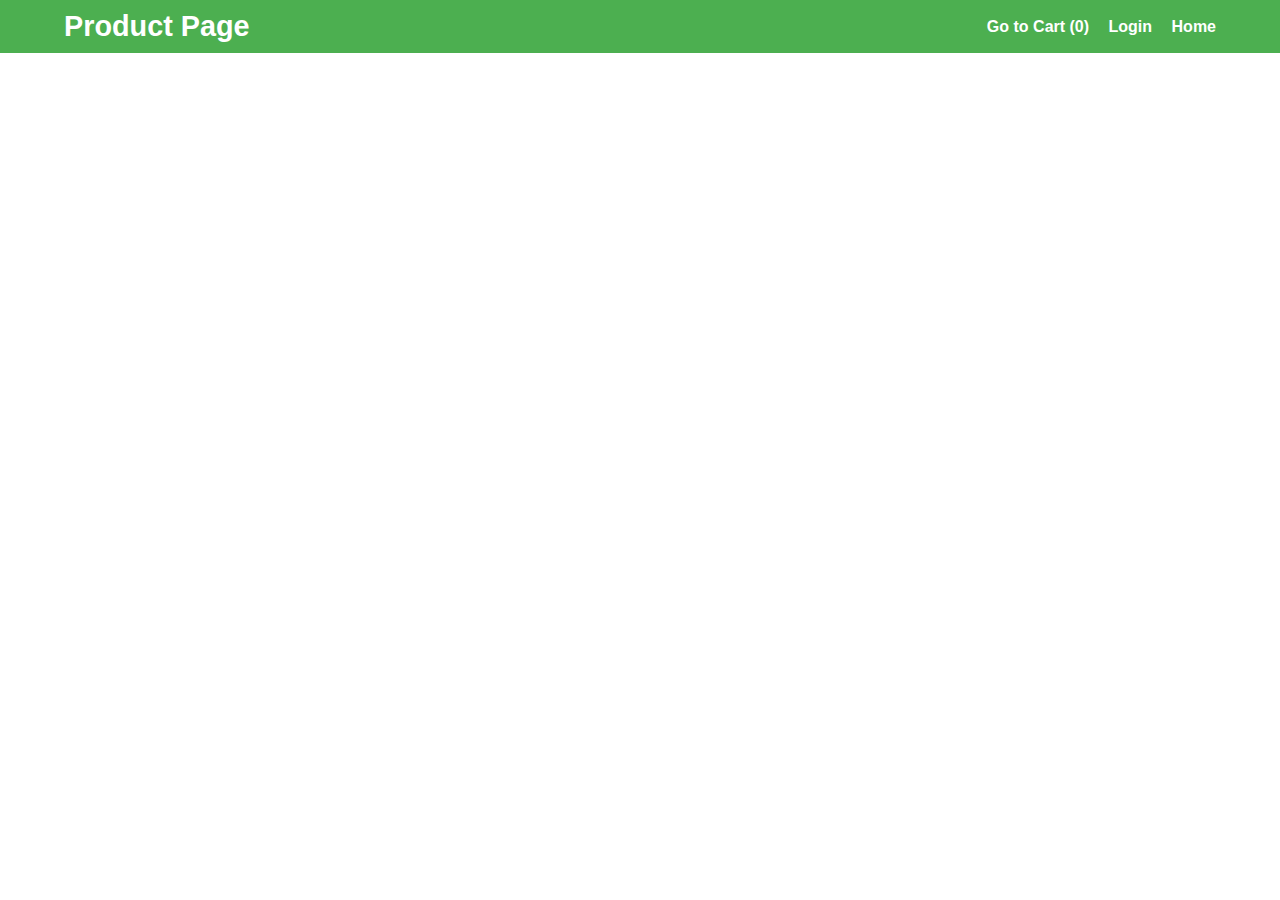
<file: Trendify/index.html>
<!DOCTYPE html>
<html lang="en">
<head>
    <meta charset="UTF-8">
    <meta name="viewport" content="width=device-width, initial-scale=1.0">
    <title>Product Page</title>
  <link rel="stylesheet" href="index.css">
</head>
<body>
    <header>
        <h1>Product Page</h1>
        <nav>
            <a href="cart.html">Go to Cart (<span id="cart-count">0</span>)</a>
            <a href="#" id="auth-link">Login</a>
            <a>Home</a>
    
        </nav>
    </header>
    <div id="product-container"></div>
    <script>
        const API_URL = 'https://dummyjson.com/products';
        const productContainer = document.getElementById('product-container');
        const cartCount = document.getElementById('cart-count');
        let cart = JSON.parse(localStorage.getItem('cart')) || [];
        const authLink = document.getElementById('auth-link');
        let user = JSON.parse(localStorage.getItem('user')) || null;
        
        function updateAuthLink() {
        if (user) {
            authLink.textContent = 'Logout';
            authLink.href = '#';
            authLink.onclick = () => {
                localStorage.removeItem('user');
                alert('Logged out successfully!');
                window.location.reload();
            };
        } else {
            authLink.textContent = 'Login';
            authLink.href = 'login.html';
        }
        
    }
    function updateCartCount() {
        cartCount.textContent = cart.reduce((sum, item) => sum + item.quantity, 0);
    }

    updateAuthLink();
    updateCartCount();
        async function fetchProducts() {
            const response = await fetch(API_URL);
            const data = await response.json();
            displayProducts(data.products);
        }

        function displayProducts(products) {
            productContainer.innerHTML = products.map(product => `
                <div class="product">
                    <img src="${product.thumbnail}" alt="${product.title}">
                    <h3>${product.title}</h3>
                    <p>₹${product.price}</p>
                    <button onclick="addToCart(${product.id}, '${product.title}', ${product.price}, '${product.thumbnail}')">Add to Cart</button>
                </div>
            `).join('');
            updateCartCount();
        }

        function addToCart(id, title, price, image) {
            const item = { id, title, price, image, quantity: 1 };
            const existingItem = cart.find(p => p.id === id);
            if (existingItem) {
                existingItem.quantity++;
            } else {
                cart.push(item);
            }
            localStorage.setItem('cart', JSON.stringify(cart));
            updateCartCount();
        }

        function updateCartCount() {
            cartCount.textContent = cart.reduce((sum, item) => sum + item.quantity, 0);
        }

        fetchProducts();
        
    </script>
</body>
</html>
</file>
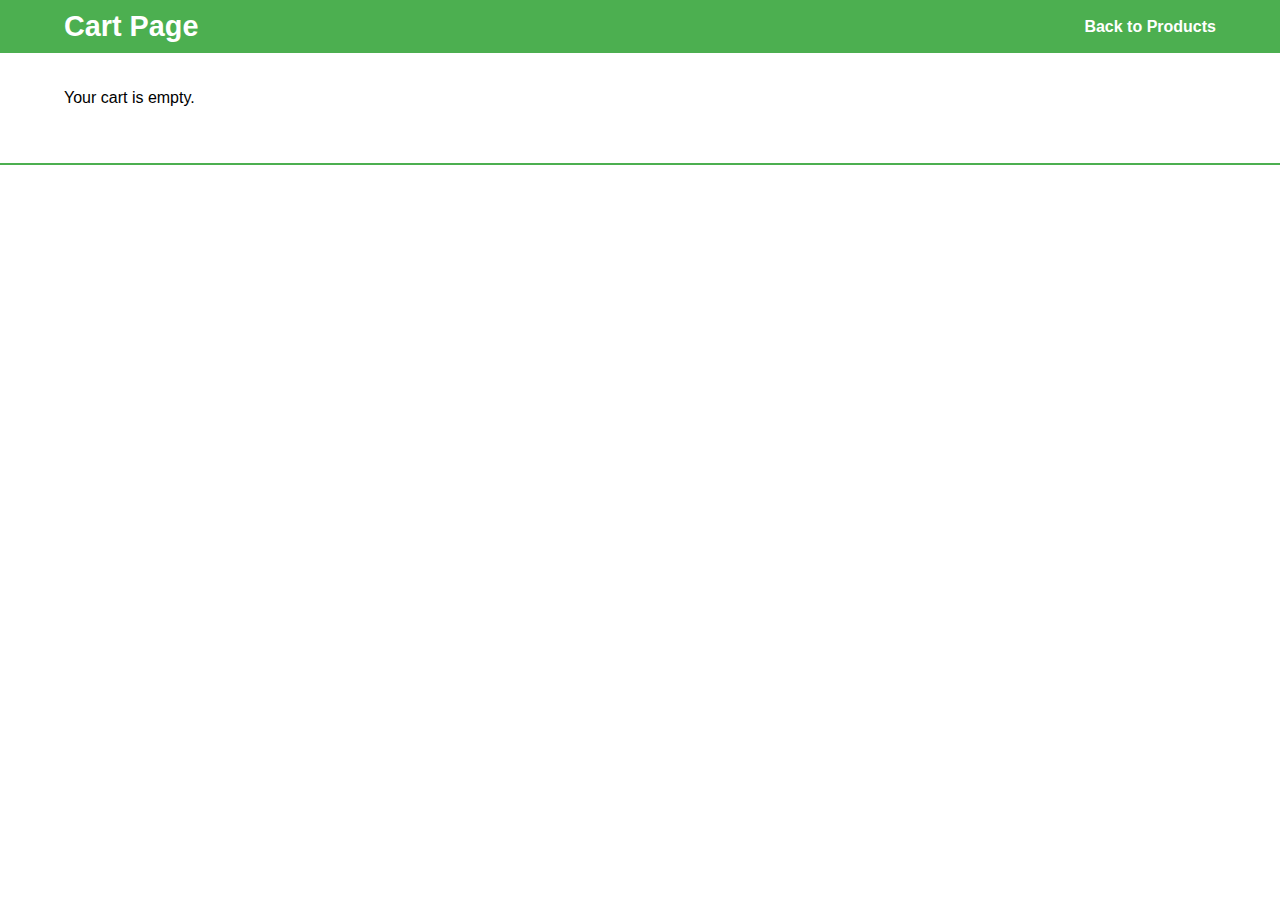
<file: Trendify/cart.html>
<!DOCTYPE html>
<html lang="en">
<head>
    <meta charset="UTF-8">
    <meta name="viewport" content="width=device-width, initial-scale=1.0">
    <title>Cart Page</title>
    <link rel="stylesheet" href="cart.css">
</head>
<body>
    <header>
        <h1>Cart Page</h1>
        <nav>
            <a href="index.html">Back to Products</a>
        </nav>
    </header>
    <div id="cart-container"></div>
    <div id="cart-summary"></div>
    <script>
        const cartContainer = document.getElementById('cart-container');
        const cartSummary = document.getElementById('cart-summary');
        let cart = JSON.parse(localStorage.getItem('cart')) || [];
        console.log(cart);

        let removeFromCart=(productId)=>{
            cart = cart.filter(item => item.id!== productId);
            localStorage.setItem('cart', JSON.stringify(cart));
            displayCart();
        }
        

        function displayCart() {
            if (cart.length === 0) {
                cartContainer.innerHTML = '<p>Your cart is empty.</p>';
                cartSummary.innerHTML = '';
                return;
            }
            let subtotal = 0;
            cartContainer.innerHTML = cart.map(item => {
                const itemTotal = item.price * item.quantity;
                subtotal += itemTotal;
                return `
                    <div class="cart-item">
                        <img src="${item.image}" alt="${item.title}">
                        <h3>${item.title}</h3>
                        <p>₹${item.price} x ${item.quantity} = ₹${itemTotal}</p>
                       
                        <button onclick="removeFromCart(${item.id})">Remove</button>
                        
                    </div>
                `;
            }).join('');

            let deliveryCharge = subtotal > 750 ? 0 : 40;
            let discount = subtotal > 1500 ? subtotal * 0.10 : 0;
            let total = subtotal + deliveryCharge - discount;

            cartSummary.innerHTML = `
                <p>Subtotal: ₹${subtotal.toFixed(2)}</p>
                <p>Delivery Charge: ₹${deliveryCharge}</p>
                <p>Discount: -₹${discount.toFixed(2)}</p>
                <h3>Total: ₹${total.toFixed(2)}</h3>
                <a href="checkout.html">Checkout</a>
                
            `;
        }

        displayCart();
    </script>
</body>
</html>
</file>
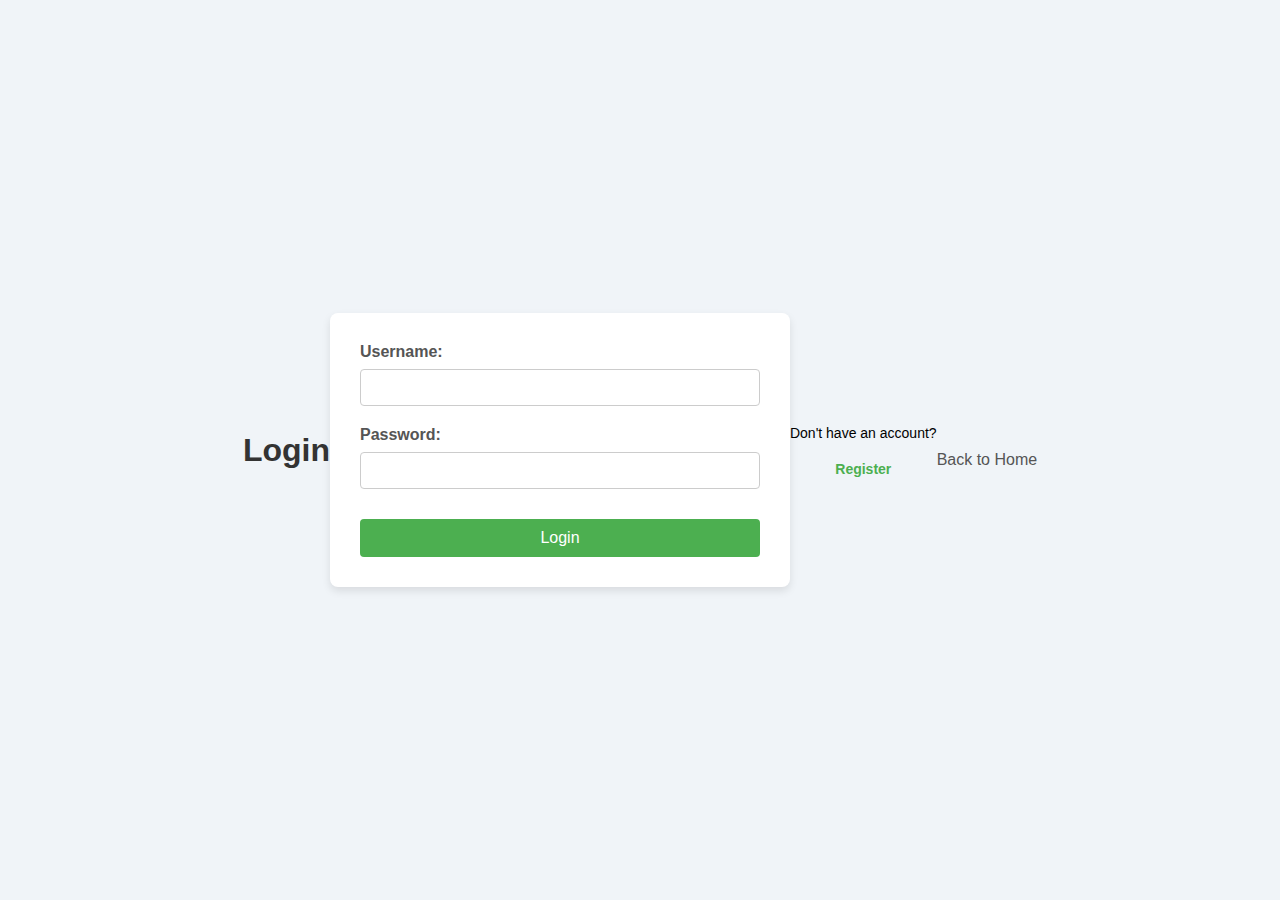
<file: Trendify/login.html>
<!-- login.html -->
<!DOCTYPE html>
<html lang="en">
<head>
    <meta charset="UTF-8">
    <meta name="viewport" content="width=device-width, initial-scale=1.0">
    <title>Login</title>
    <link rel="stylesheet" href="login.css">
</head>
<body>
    <h1>Login</h1>
    <form id="login-form">
        <label for="username">Username:</label>
        <input type="text" id="username" required>
        <br>
        <label for="password">Password:</label>
        <input type="password" id="password" required>
        <br>
        <button type="submit">Login</button>
    </form>
    <p>Don't have an account? <a href="#">Register</a></p>
    <a href="index.html">Back to Home</a>
    <script src="auth.js"></script>
</body>
</html>
</file>
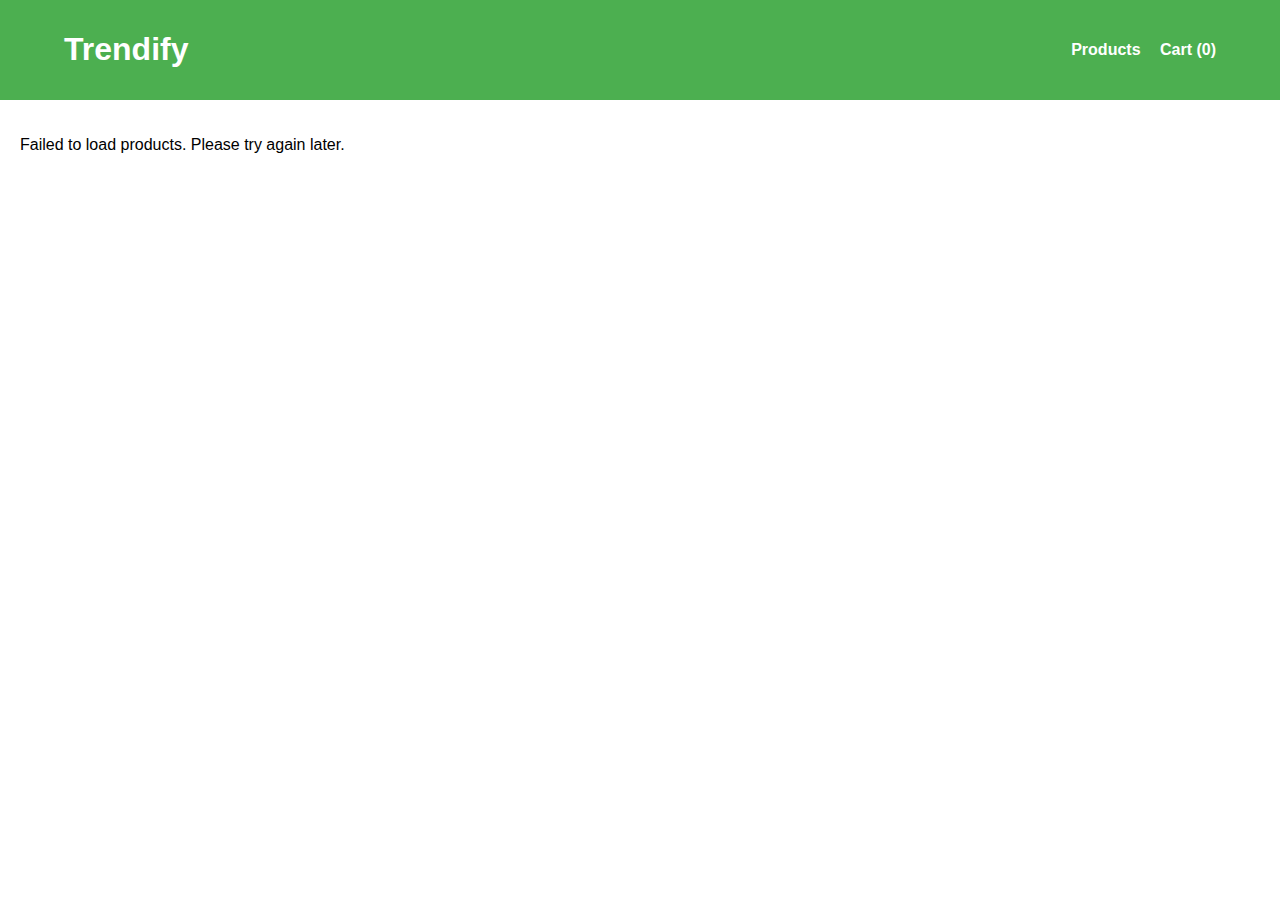
<file: Trendify/prac.html>
<!DOCTYPE html>
<html lang="en">
<head>
    <meta charset="UTF-8">
    <meta name="viewport" content="width=device-width, initial-scale=1.0">
    <title>Trendify E-Commerce</title>
    <style>
        /* General Styles */
        body, html {
            margin: 0;
            padding: 0;
            font-family: Arial, sans-serif;
        }

        header {
            background: #4CAF50;
            color: white;
            padding: 10px 5%;
            display: flex;
            justify-content: space-between;
            align-items: center;
        }

        nav a {
            color: white;
            text-decoration: none;
            margin-left: 15px;
            font-weight: bold;
            cursor: pointer;
        }

        nav a:hover {
            text-decoration: underline;
        }

        /* Product Section */
        .products {
            display: grid;
            grid-template-columns: repeat(auto-fit, minmax(200px, 1fr));
            gap: 20px;
            padding: 20px;
        }

        .product {
            border: 1px solid #ddd;
            border-radius: 10px;
            text-align: center;
            padding: 15px;
            transition: box-shadow 0.3s;
        }

        .product:hover {
            box-shadow: 0 4px 8px rgba(0, 0, 0, 0.2);
        }

        .product img {
            max-width: 100%;
            height: 150px;
            object-fit: cover;
            border-radius: 10px;
        }

        .product button {
            background: #4CAF50;
            color: white;
            border: none;
            padding: 10px 15px;
            border-radius: 5px;
            cursor: pointer;
        }

        /* Cart Section */
        .cart {
            display: none;
            padding: 20px;
        }

        .cart-item {
            display: flex;
            align-items: center;
            border-bottom: 1px solid #ddd;
            padding: 10px 0;
        }

        .cart-item img {
            width: 80px;
            height: 80px;
            object-fit: cover;
            margin-right: 15px;
            border-radius: 10px;
        }

        .cart-item-details {
            flex-grow: 1;
        }

        .cart-item button {
            margin: 0 5px;
            padding: 5px 10px;
            background: #FFC107;
            border: none;
            border-radius: 5px;
            cursor: pointer;
        }

        .summary {
            text-align: right;
            margin-top: 20px;
        }

        .summary p {
            font-weight: bold;
        }
    </style>
</head>
<body>
    <header>
        <h1>Trendify</h1>
        <nav>
            <a href="#" onclick="showSection('products')">Products</a>
            <a href="#" onclick="showSection('cart')">Cart (<span id="cart-count">0</span>)</a>
        </nav>
    </header>

    <!-- Product Section -->
    <div id="products" class="products">
        <!-- Products will be loaded dynamically -->
    </div>

    <!-- Cart Section -->
    <div id="cart" class="cart">
        <h2>Your Cart</h2>
        <div id="cart-items"></div>
        <div class="summary">
            <p id="cart-total"></p>
        </div>
    </div>

    <script>
        // Product Data
        let allProducts = []; // Store products globally
        let cart = {}; // Cart state

        // DOM Elements
        const productsDiv = document.getElementById('products');
        const cartDiv = document.getElementById('cart');
        const cartItemsDiv = document.getElementById('cart-items');
        const cartCountSpan = document.getElementById('cart-count');
        const cartTotalP = document.getElementById('cart-total');

        const API_URL = 'https://dummyjson.com/products';

        // Fetch Products
        async function fetchProducts() {
            try {
                const response = await fetch(API_URL);
                const data = await response.json();
                allProducts = data.products; // Store products globally
                console.log(allProducts);
                
                displayProducts();
            } catch (error) {
                console.error('Failed to fetch products:', error);
                productsDiv.innerHTML = '<p>Failed to load products. Please try again later.</p>';
            }
        }

        // Display Products
        function displayProducts() {
            productsDiv.innerHTML = '';
            allProducts.forEach(product => {
                const productHTML = `
                    <div class="product">
                        <img src="${product.images}" alt="${product.title}">
                        <h3>${product.title}</h3>
                        <p>Price: ₹${product.price}</p>
                        <button onclick="addToCart(${product.id})">Add to Cart</button>
                    </div>
                `;
                productsDiv.innerHTML += productHTML;
            });
        }

        // Add to Cart
        function addToCart(id) {
            if (cart[id]) {
                cart[id].quantity++;
            } else {
                const product = allProducts.find(p => p.id === id);
                cart[id] = { ...product, quantity: 1 };
            }
            updateCart();
        }

        // Update Cart
        function updateCart() {
            cartItemsDiv.innerHTML = '';
            let total = 0;
            let deliveryCharge = 0;

            for (const id in cart) {
                const item = cart[id];
                const itemTotal = item.price * item.quantity;
                total += itemTotal;

                cartItemsDiv.innerHTML += `
                    <div class="cart-item">
                        <img src="${item.image}" alt="${item.title}">
                        <div class="cart-item-details">
                            <h4>${item.title}</h4>
                            <p>Price: ₹${item.price} x ${item.quantity} = ₹${itemTotal}</p>
                            <button onclick="decreaseQuantity(${id})">-</button>
                            <button onclick="increaseQuantity(${id})">+</button>
                        </div>
                    </div>
                `;
            }

            // Delivery Charge and Discounts
            if (total < 750) {
                deliveryCharge = 40;
            } else if (total > 1250 && total <= 2000) {
                total *= 0.95;
            } else if (total > 2000) {
                total *= 0.90;
            }

            const grandTotal = total + deliveryCharge;

            cartTotalP.textContent = `Subtotal: ₹${total.toFixed(2)} | Delivery: ₹${deliveryCharge} | Grand Total: ₹${grandTotal.toFixed(2)}`;
            cartCountSpan.textContent = Object.keys(cart).length;
        }

        // Increase Quantity
        function increaseQuantity(id) {
            cart[id].quantity++;
            updateCart();
        }

        // Decrease Quantity
        function decreaseQuantity(id) {
            if (cart[id].quantity > 1) {
                cart[id].quantity--;
            } else {
                delete cart[id];
            }
            updateCart();
        }

        // Show Sections
        function showSection(section) {
            if (section === 'products') {
                productsDiv.style.display = 'grid';
                cartDiv.style.display = 'none';
            } else {
                productsDiv.style.display = 'none';
                cartDiv.style.display = 'block';
            }
        }

        // Initialize
        fetchProducts();
    </script>
</body>
</html>
</file>
<file: Trendify/index.css>
/* General Styles */
body, html {
    margin: 0;
    padding: 0;
    font-family: Arial, sans-serif;
}

header {
    background: #4CAF50;
    color: white;
    padding: 10px 5%;
    display: flex;
    justify-content: space-between;
    align-items: center;
    flex-wrap: wrap;
}

header h1 {
    margin: 0;
    font-size: 1.8rem;
}

header nav a {
    color: white;
    text-decoration: none;
    margin-left: 15px;
    font-weight: bold;
}

header nav a:hover {
    text-decoration: underline;
}

/* Product Page Styles */
#product-container {
    display: grid;
    grid-template-columns: repeat(auto-fit, minmax(200px, 1fr));
    gap: 20px;
    padding: 20px;
}

.product {
    border: 1px solid #ddd;
    border-radius: 5px;
    text-align: center;
    padding: 10px;
    transition: box-shadow 0.3s;
}

.product img {
    width: 100%;
    height: 150px;
    object-fit: cover;
    border-radius: 5px;
}

.product h3 {
    margin: 10px 0;
    font-size: 1.2rem;
}

.product p {
    font-size: 1rem;
    color: #666;
}

.product button {
    margin-top: 10px;
    background: #4CAF50;
    color: white;
    border: none;
    padding: 8px 12px;
    border-radius: 5px;
    cursor: pointer;
}

.product button:hover {
    background: #388E3C;
}

/* Footer Styles */
footer {
    text-align: center;
    padding: 10px;
    margin-top: 20px;
    background: #333;
    color: white;
}

/* Media Queries */

/* Tablets */
@media (max-width: 768px) {
    header {
        flex-direction: column;
        text-align: center;
    }

    header nav a {
        margin: 5px 0;
    }

    #product-container {
        grid-template-columns: repeat(auto-fit, minmax(150px, 1fr));
    }

    .product img {
        height: 120px;
    }

    .product h3 {
        font-size: 1rem;
    }
}

/* Mobile Devices */
@media (max-width: 480px) {
    header h1 {
        font-size: 1.5rem;
    }

    header nav a {
        margin: 5px;
        font-size: 0.9rem;
    }

    #product-container {
        grid-template-columns: 1fr;
    }

    .product img {
        height: 100px;
    }

    .product h3 {
        font-size: 0.9rem;
    }

    .product button {
        padding: 5px 10px;
        font-size: 0.8rem;
    }
}
</file>
<file: Trendify/cart.css>
/* General Styles */
body, html {
    margin: 0;
    padding: 0;
    font-family: Arial, sans-serif;
}

header {
    background: #4CAF50;
    color: white;
    padding: 10px 5%;
    display: flex;
    justify-content: space-between;
    align-items: center;
    flex-wrap: wrap;
}

header h1 {
    margin: 0;
    font-size: 1.8rem;
}

header nav a {
    color: white;
    text-decoration: none;
    margin-left: 15px;
    font-weight: bold;
}

header nav a:hover {
    text-decoration: underline;
}

/* Cart Container */
#cart-container {
    padding: 20px 5%;
    display: flex;
    flex-direction: column;
    gap: 15px;
}

.cart-item {
    display: flex;
    align-items: center;
    gap: 15px;
    padding: 10px;
    border: 1px solid #ddd;
    border-radius: 5px;
    transition: box-shadow 0.3s;
}

.cart-item img {
    width: 100px;
    height: 100px;
    object-fit: cover;
    border-radius: 5px;
}

.cart-item h3 {
    margin: 0;
    font-size: 1.2rem;
    flex-grow: 1;
}

.cart-item p {
    margin: 0;
    font-size: 1rem;
    color: #666;
}

/* Cart Summary */
#cart-summary {
    margin-top: 20px;
    padding: 15px;
    border-top: 2px solid #4CAF50;
    text-align: right;
}

#cart-summary p, #cart-summary h3 {
    margin: 5px 0;
    font-size: 1.1rem;
}

#cart-summary h3 {
    font-size: 1.3rem;
    font-weight: bold;
}

/* Footer Styles */
footer {
    text-align: center;
    padding: 10px;
    margin-top: 20px;
    background: #333;
    color: white;
}

/* Media Queries */

/* Tablets */
@media (max-width: 768px) {
    header {
        flex-direction: column;
        text-align: center;
    }

    header nav a {
        margin: 5px 0;
    }

    .cart-item {
        flex-direction: column;
        align-items: flex-start;
    }

    .cart-item img {
        width: 80px;
        height: 80px;
    }

    .cart-item h3 {
        font-size: 1rem;
    }

    .cart-item p {
        font-size: 0.9rem;
    }

    #cart-summary {
        text-align: center;
    }
}

/* Mobile Devices */
@media (max-width: 480px) {
    header h1 {
        font-size: 1.5rem;
    }

    header nav a {
        margin: 5px;
        font-size: 0.9rem;
    }

    .cart-item img {
        width: 70px;
        height: 70px;
    }

    .cart-item h3 {
        font-size: 0.9rem;
    }

    .cart-item p {
        font-size: 0.8rem;
    }

    #cart-summary p, #cart-summary h3 {
        font-size: 1rem;
    }
}
</file>
<file: Trendify/login.css>
/* General Page Styling */
body {
    font-family: 'Arial', sans-serif;
    margin: 0;
    padding: 0;
    display: flex;
    justify-content: center;
    align-items: center;
    height: 100vh;
    background-color: #f0f4f8;
}

/* Login Container */
h1 {
    text-align: center;
    color: #333;
}

form {
    background: #fff;
    padding: 30px;
    border-radius: 8px;
    box-shadow: 0 4px 8px rgba(0, 0, 0, 0.1);
    max-width: 400px;
    width: 100%;
}

/* Form Elements */
form label {
    display: block;
    margin-bottom: 8px;
    font-weight: bold;
    color: #555;
}

form input {
    width: 100%;
    padding: 10px;
    margin-bottom: 20px;
    border: 1px solid #ccc;
    border-radius: 4px;
    box-sizing: border-box;
}

form input:focus {
    border-color: #4CAF50;
    outline: none;
}

/* Submit Button */
form button {
    width: 100%;
    padding: 10px;
    background-color: #4CAF50;
    border: none;
    border-radius: 4px;
    color: white;
    font-size: 16px;
    cursor: pointer;
    margin-top: 10px;
}

form button:hover {
    background-color: #388E3C;
}

/* Links and Additional Text */
p {
    text-align: center;
    margin-top: 15px;
    font-size: 14px;
}

p a {
    color: #4CAF50;
    text-decoration: none;
    font-weight: 600;
}

p a:hover {
    text-decoration: underline;
}

a {
    display: block;
    text-align: center;
    margin-top: 20px;
    color: #555;
    text-decoration: none;
}

a:hover {
    text-decoration: underline;
}

/* Responsive Design */
@media (max-width: 480px) {
    form {
        padding: 20px;
    }
    h1 {
        font-size: 20px;
    }
}
</file>
